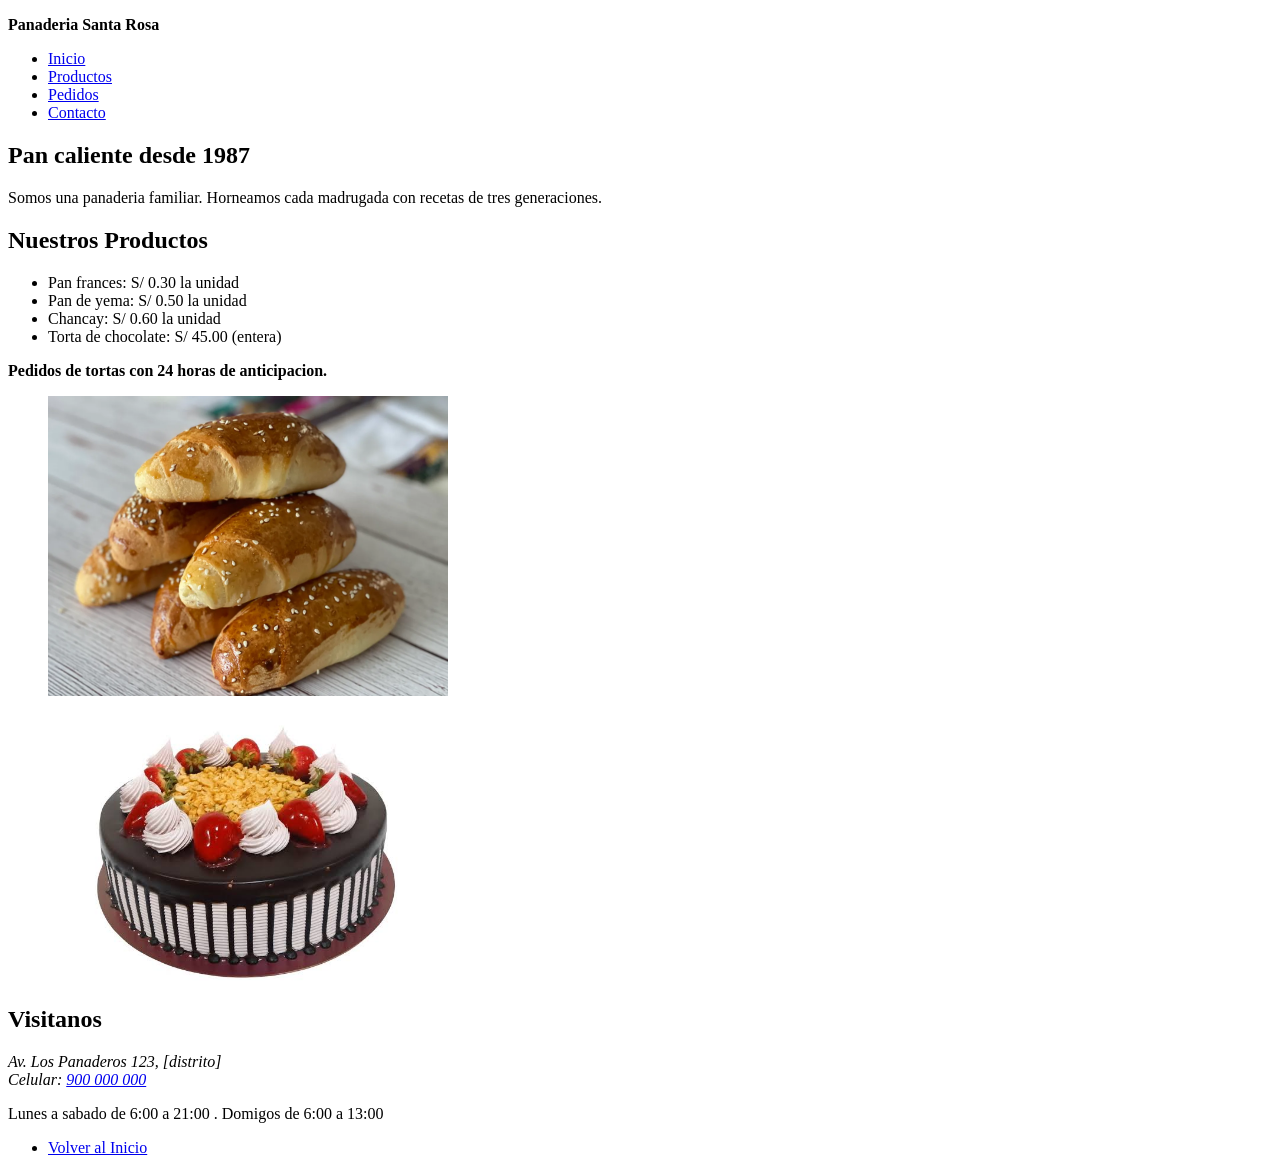
<file: semana01/index.html>
<!DOCTYPE html>
<html lang="en">
<head>
    <meta charset="UTF-8">
    <meta name="viewport" content="width=device-width, initial-scale=1.0">
    <title>Panaderia Santa Rosa | Pan caliente todos los dias</title>
</head>
<body>
    <p><strong>Panaderia Santa Rosa</strong></p>
    <nav>
        <ul>
            <li><a href="index.html">Inicio</a></li>
            <li><a href="productos">Productos</a></li>
            <li><a href="pedidos.html">Pedidos</a></li>
            <li><a href="#contacto">Contacto</a></li>
        </ul>
    </nav>
<main>
    <section>
        <h1>Pan caliente desde 1987</h1>
        <p>Somos una panaderia familiar. Horneamos cada madrugada con recetas de tres generaciones.</p>
    </section>

    <section id="Productos">
        <h2>Nuestros Productos</h2>
        <ul>
            <li>Pan frances: S/ 0.30 la unidad</li>
            <li>Pan de yema: S/ 0.50 la unidad</li>
            <li>Chancay: S/ 0.60 la unidad</li>
            <li>Torta de chocolate: S/ 45.00 (entera)</li>
        </ul>
        <p><strong>Pedidos de tortas con 24 horas de anticipacion.</strong></p>

    </section>
<figure>
    <img src="img/pan-yema.png" alt="Canasta de panes de yemas dorados recien horenados" width="400">
</figure>
<figure>
    <img src="img/tortas.png" alt="Torta de chocolate de dos pisos decorada con fresa" width="400">
</figure>
</main>
<footer id="Contacto">
    <h2>Visitanos</h2>
    <address>
        Av. Los Panaderos 123, [distrito] <br>
        Celular: <a href="tel:+51900000000">900 000 000</a>
    </address>
    <p>Lunes a sabado de 6:00 a 21:00 . Domigos de 6:00 a 13:00</p>
</footer>

<nav>  
    <ul>
        <li><a href="../index.html">Volver al Inicio</a></li>
    </ul>
    
</nav>
</body>
</html>
</file>
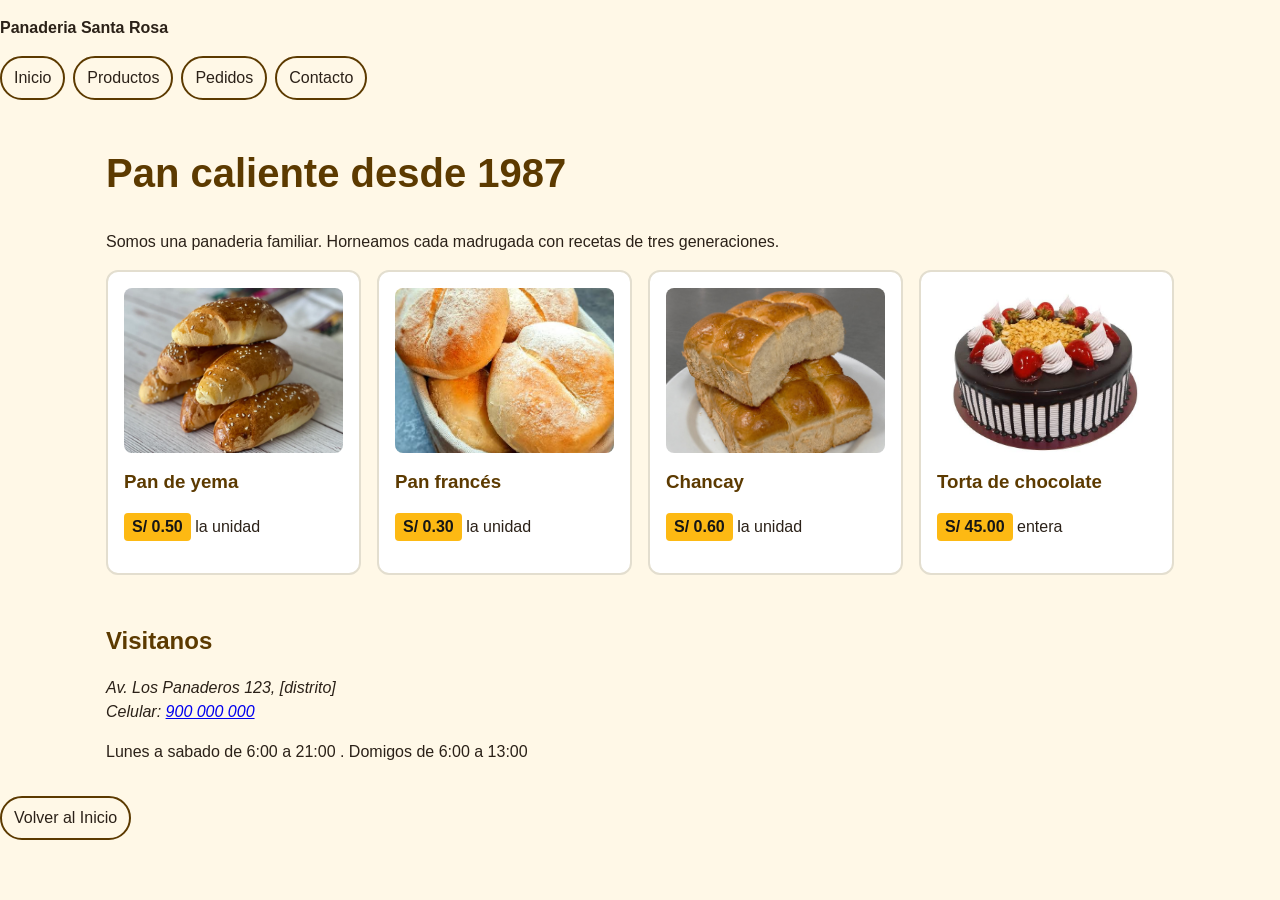
<file: semana02/index.html>
<!DOCTYPE html>
<html lang="en">
<head>
    <meta charset="UTF-8">
    <meta name="viewport" content="width=device-width, initial-scale=1.0">
    <title>Panaderia Santa Rosa | Pan caliente todos los dias</title>
    <link rel="stylesheet" href="css/estilos.css">
</head>

<body>
    <p><strong>Panaderia Santa Rosa</strong></p>
    <nav>
        <ul>
            <li><a href="index.html">Inicio</a></li>
            <li><a href="productos">Productos</a></li>
            <li><a href="pedidos.html">Pedidos</a></li>
            <li><a href="#contacto">Contacto</a></li>
        </ul>
    </nav>
<main>
    <section>
        <h1>Pan caliente desde 1987</h1>
        <p>Somos una panaderia familiar. Horneamos cada madrugada con recetas de tres generaciones.</p>
    </section>

    <div class="catalogo">
        <article class="producto">
            <img src="img/pan-yema.png" alt="Canasta de panes de yema dorados recién horneados">
            <h3>Pan de yema</h3>
            <p><span class="precio">S/ 0.50</span> la unidad</p>
        </article>
        <article class="producto">
            <img src="img/panfrances.png" alt="Panes franceses recien horneados">
            <h3>Pan francés</h3>
            <p><span class="precio">S/ 0.30</span> la unidad</p>
        </article>
        <article class="producto">
            <img src="img/pan-chancay.png" alt="Panes chancay dorados recien horneados">
            <h3>Chancay</h3>
            <p><span class="precio">S/ 0.60</span> la unidad</p>
        </article>
        <article class="producto">
            <img src="img/tortas.png" alt="Torta de chocolate de dos pisos decorada con fresas">
            <h3>Torta de chocolate</h3>
            <p><span class="precio">S/ 45.00</span> entera</p>
        <article>
</div>

</main>
<footer id="Contacto">
    <h2>Visitanos</h2>
    <address>
        Av. Los Panaderos 123, [distrito] <br>
        Celular: <a href="tel:+51900000000">900 000 000</a>
    </address>
    <p>Lunes a sabado de 6:00 a 21:00 . Domigos de 6:00 a 13:00</p>
</footer>
<nav>
    <ul>
        <li><a href="../index.html">Volver al Inicio</a></li>
    </ul>
</nav>
</body>
</html>
</file>
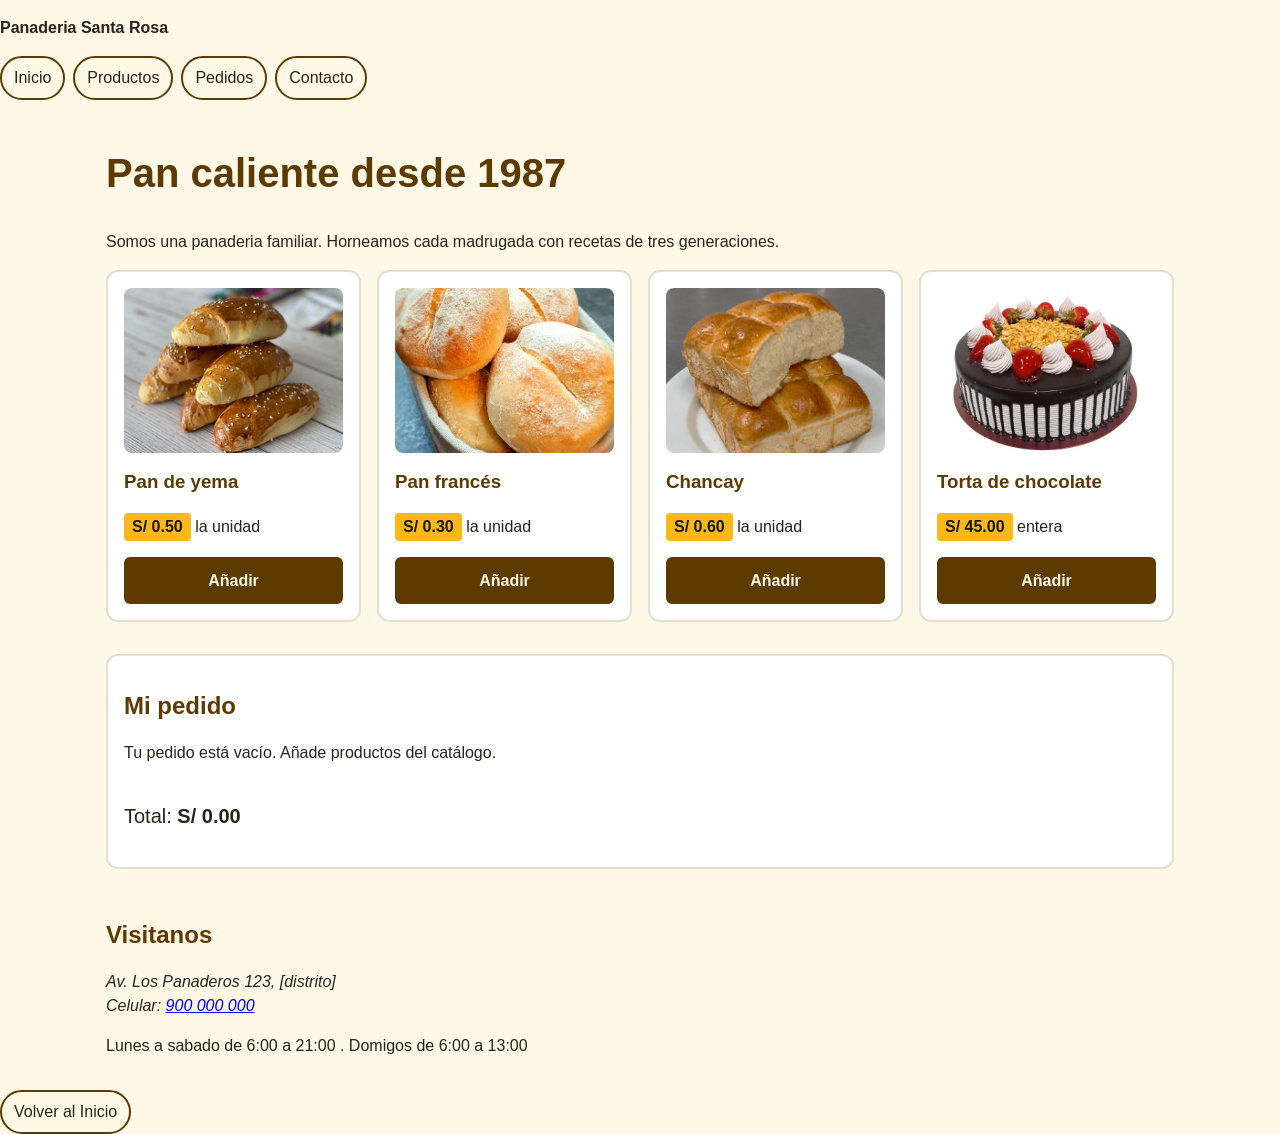
<file: semana4/index.html>
<!DOCTYPE html>
<html lang="en">
<head>
    <meta charset="UTF-8">
    <meta name="viewport" content="width=device-width, initial-scale=1.0">
    <title>Panaderia Santa Rosa | Pan caliente todos los dias</title>
    <link rel="stylesheet" href="css/estilos.css">
    <script src="js/pedidos.js" defer></script>
</head>

<body>
    <p><strong>Panaderia Santa Rosa</strong></p>
    <nav>
        <ul>
            <li><a href="index.html">Inicio</a></li>
            <li><a href="productos">Productos</a></li>
            <li><a href="pedidos.html">Pedidos</a></li>
            <li><a href="#contacto">Contacto</a></li>
        </ul>
    </nav>
<main>
    <section>
        <h1>Pan caliente desde 1987</h1>
        <p>Somos una panaderia familiar. Horneamos cada madrugada con recetas de tres generaciones.</p>
    </section>

    <div class="catalogo">
        <article class="producto" data-producto="Pan de yema" data-precio="0.50">
            <img src="img/pan-yema.png" alt="Canasta de panes de yema dorados recién horneados">
            <h3>Pan de yema</h3>
            <p><span class="precio">S/ 0.50</span> la unidad</p>
            <button  type="button" class="btn-anadir">Añadir </button>
        </article>
        <article class="producto" data-producto="Pan francés" data-precio="0.30">
            <img src="img/panfrances.png" alt="Panes franceses recien horneados">
            <h3>Pan francés</h3>
            <p><span class="precio">S/ 0.30</span> la unidad</p>
            <button  type="button" class="btn-anadir">Añadir </button>
        </article>
        <article class="producto" data-producto="Chancay" data-precio="0.60">
            <img src="img/pan-chancay.png" alt="Panes chancay dorados recien horneados">
            <h3>Chancay</h3>
            <p><span class="precio">S/ 0.60</span> la unidad</p>
            <button  type="button" class="btn-anadir">Añadir </button>
        </article>
        <article class="producto" data-producto="Torta de chocolate" data-precio="45.00">
            <img src="img/tortas.png" alt="Torta de chocolate de dos pisos decorada con fresas">
            <h3>Torta de chocolate</h3>
            <p><span class="precio">S/ 45.00</span> entera</p>
            <button  type="button" class="btn-anadir">Añadir </button>
        </article>
</div>

<section id="mi-pedido" aria-labelledby="titulo-pedido">
  <h2 id="titulo-pedido" tabindex="-1">Mi pedido</h2>
  <p id="pedido-vacio">Tu pedido está vacío. Añade productos del catálogo.</p>
  <ul id="lista-pedido"></ul>
  <p class="total">Total: <strong id="total">S/ 0.00</strong></p>
  <p id="aviso" class="solo-lector" role="status"></p>
</section>


</main>
<footer id="contacto">
    <h2>Visitanos</h2>
    <address>
        Av. Los Panaderos 123, [distrito] <br>
        Celular: <a href="tel:+51900000000">900 000 000</a>
    </address>
    <p>Lunes a sabado de 6:00 a 21:00 . Domigos de 6:00 a 13:00</p>
</footer>
<nav>
    <ul>
        <li><a href="../index.html">Volver al Inicio</a></li>
    </ul>
</nav>
</body>
</html>
</file>
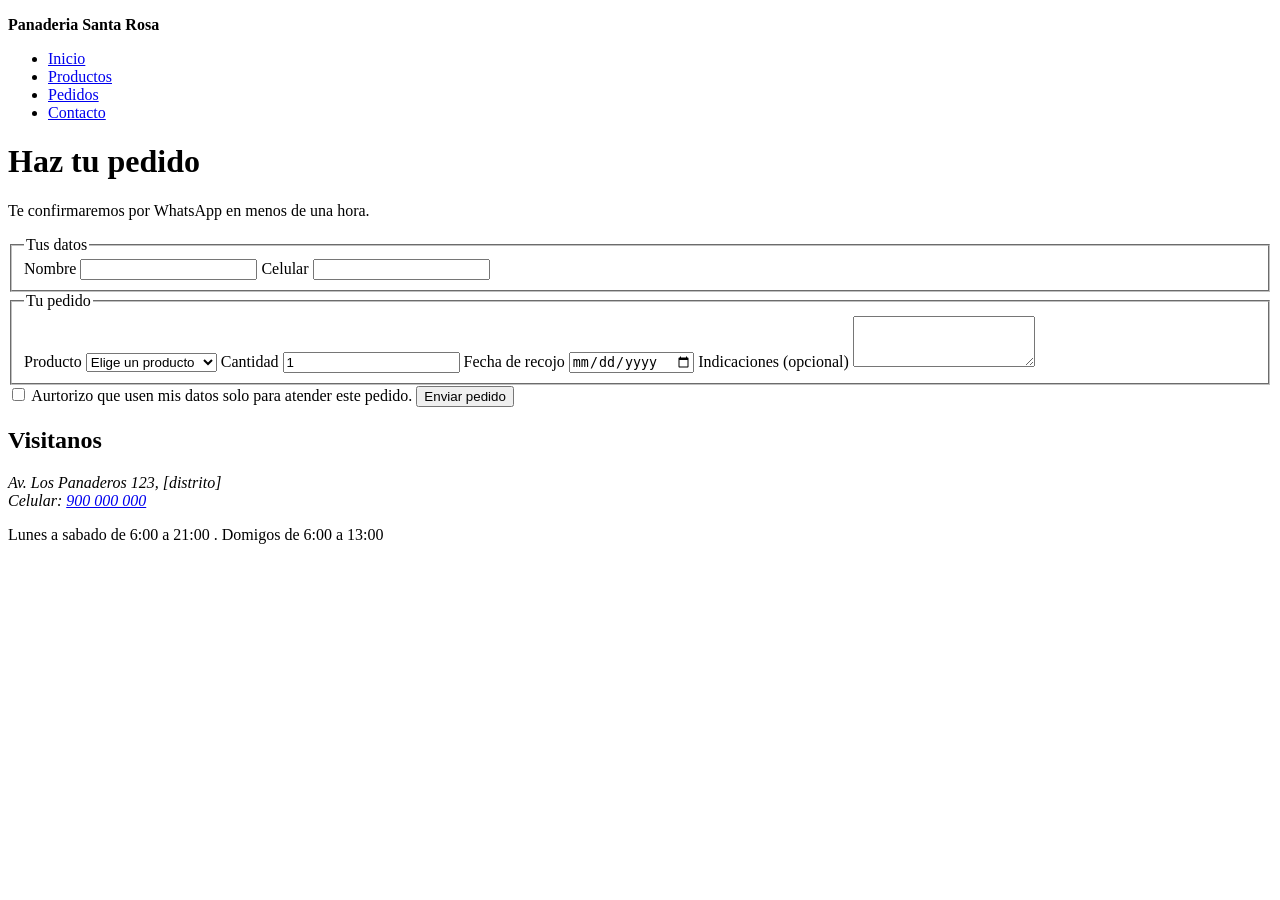
<file: semana01/pedidos.html>
<!DOCTYPE html>
<html lang="en">
<head>
    <meta charset="UTF-8">
    <meta name="viewport" content="width=device-width, initial-scale=1.0">
    <title>Panaderia Santa Rosa | Pan caliente todos los dias</title>
</head>
<body>
    <p><strong>Panaderia Santa Rosa</strong></p>
    <nav>
        <ul>
            <li><a href="index.html">Inicio</a></li>
            <li><a href="index.html#productos">Productos</a></li>
            <li><a href="pedidos.html">Pedidos</a></li>
            <li><a href="index.html#contacto">Contacto</a></li>
        </ul>
    </nav>
<main>
    <h1>Haz tu pedido</h1>
    <p>Te confirmaremos por WhatsApp en menos de una hora.</p>

    <form action="#">
        <fieldset>
            <legend>Tus datos</legend>
            <label for="nombre">Nombre</label>
            <input type="text" id="nombre" name="nombre" required>

            <label for="celular">Celular</label>
            <input type="tel" id="celular" name="celular" required>
        </fieldset>

        <fieldset>
            <legend>Tu pedido</legend>
            <label for="producto">Producto</label>
            <select id="producto" name="producto">
                <option value="">Elige un producto</option>
                <option> Pan francés</option>
                <option> Pan de yema</option>
                <option> Chancay</option>
                <option> Torta de chocolate</option>
            </select>

            <label for="cantidad">Cantidad</label>
            <input type="number" id="cantidad" name="cantidad" min="1" value="1" required>

            <label for="fecha">Fecha de recojo</label>
            <input type="date" id="fecha" name="fecha" required>

            <label for="notas">Indicaciones (opcional)</label>
            <textarea name="notas" id="notas" rows="3"></textarea>
        </fieldset>

        <input type="checkbox" id="consentimiento" name="consentimiento" required>
        <label for="consentimiento">Aurtorizo que usen mis datos solo para atender este pedido.</label>
        
        <button type="submit">Enviar pedido</button>
    </form>
</main>
<footer id="Contacto">
    <h2>Visitanos</h2>
    <address>
        Av. Los Panaderos 123, [distrito] <br>
        Celular: <a href="tel:+51900000000">900 000 000</a>
    </address>
    <p>Lunes a sabado de 6:00 a 21:00 . Domigos de 6:00 a 13:00</p>
</footer>
</body>
</html>
</file>
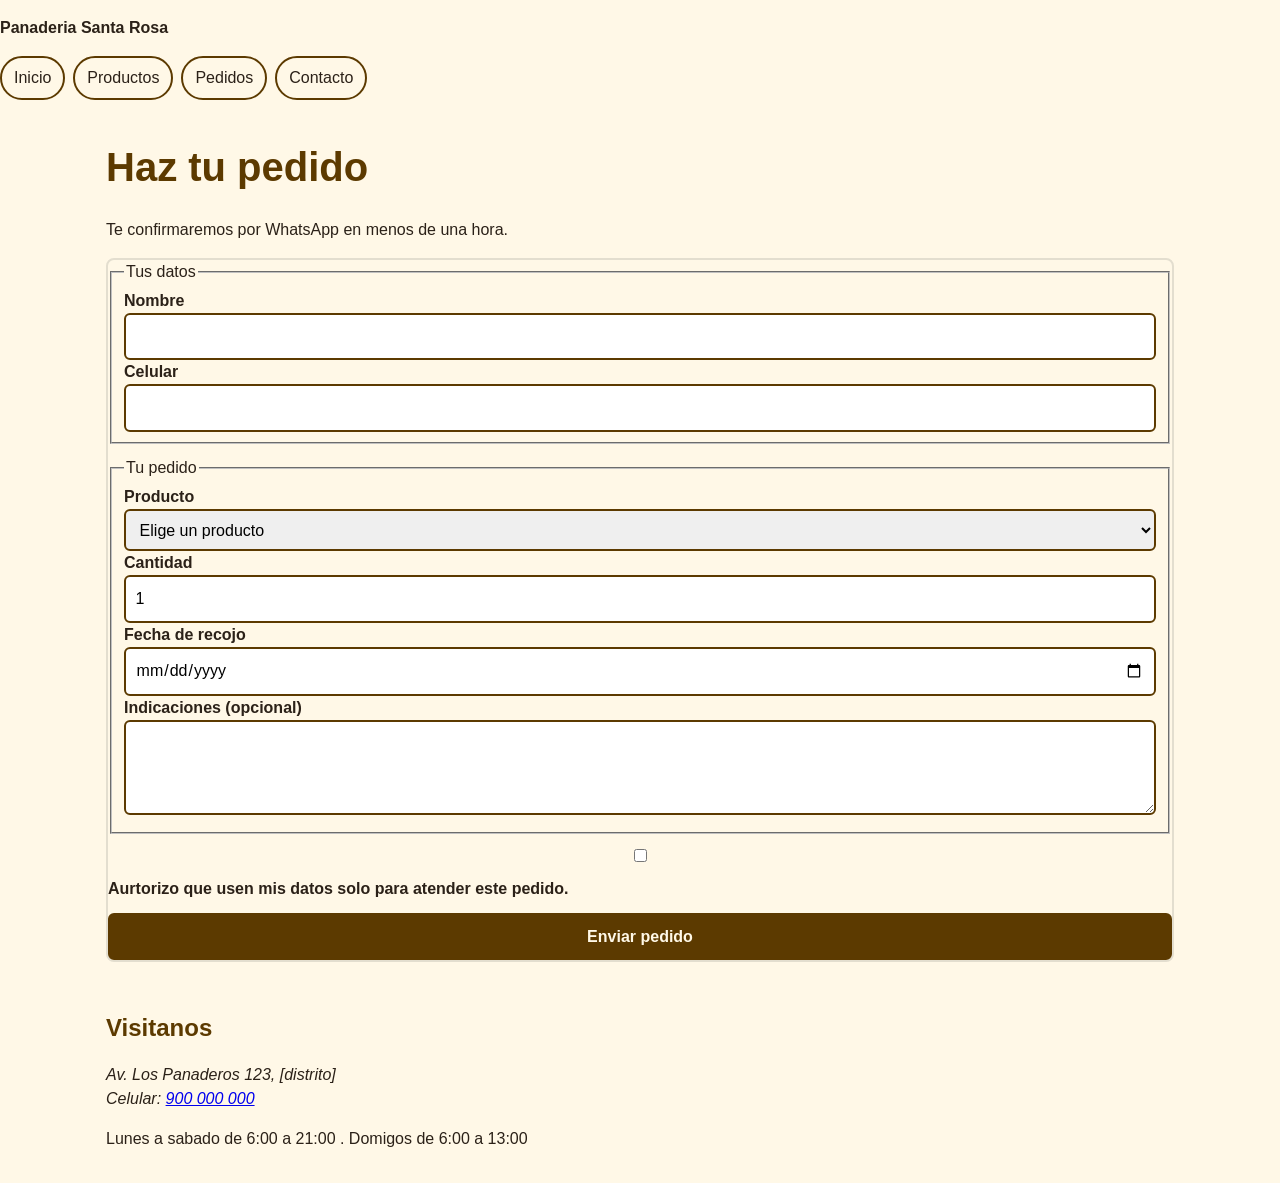
<file: semana02/pedidos.html>
<!DOCTYPE html>
<html lang="en">
<head>
    <meta charset="UTF-8">
    <meta name="viewport" content="width=device-width, initial-scale=1.0">
    <title>Panaderia Santa Rosa | Pan caliente todos los dias</title>
    <link rel="stylesheet" href="css/estilos.css">
</head>
<body>
    <p><strong>Panaderia Santa Rosa</strong></p>
    <nav>
        <ul>
            <li><a href="index.html">Inicio</a></li>
            <li><a href="index.html#productos">Productos</a></li>
            <li><a href="pedidos.html">Pedidos</a></li>
            <li><a href="index.html#contacto">Contacto</a></li>
        </ul>
    </nav>
<main>
    <h1>Haz tu pedido</h1>
    <p>Te confirmaremos por WhatsApp en menos de una hora.</p>

    <form action="#">
        <fieldset>
            <legend>Tus datos</legend>
            <label for="nombre">Nombre</label>
            <input type="text" id="nombre" name="nombre" required>

            <label for="celular">Celular</label>
            <input type="tel" id="celular" name="celular" required>
        </fieldset>

        <fieldset>
            <legend>Tu pedido</legend>
            <label for="producto">Producto</label>
            <select id="producto" name="producto">
                <option value="">Elige un producto</option>
                <option> Pan francés</option>
                <option> Pan de yema</option>
                <option> Chancay</option>
                <option> Torta de chocolate</option>
            </select>

            <label for="cantidad">Cantidad</label>
            <input type="number" id="cantidad" name="cantidad" min="1" value="1" required>

            <label for="fecha">Fecha de recojo</label>
            <input type="date" id="fecha" name="fecha" required>

            <label for="notas">Indicaciones (opcional)</label>
            <textarea name="notas" id="notas" rows="3"></textarea>
        </fieldset>

        <input type="checkbox" id="consentimiento" name="consentimiento" required>
        <label for="consentimiento">Aurtorizo que usen mis datos solo para atender este pedido.</label>
        
        <button type="submit">Enviar pedido</button>
    </form>
</main>
<footer id="Contacto">
    <h2>Visitanos</h2>
    <address>
        Av. Los Panaderos 123, [distrito] <br>
        Celular: <a href="tel:+51900000000">900 000 000</a>
    </address>
    <p>Lunes a sabado de 6:00 a 21:00 . Domigos de 6:00 a 13:00</p>
</footer>
</body>
</html>
</file>
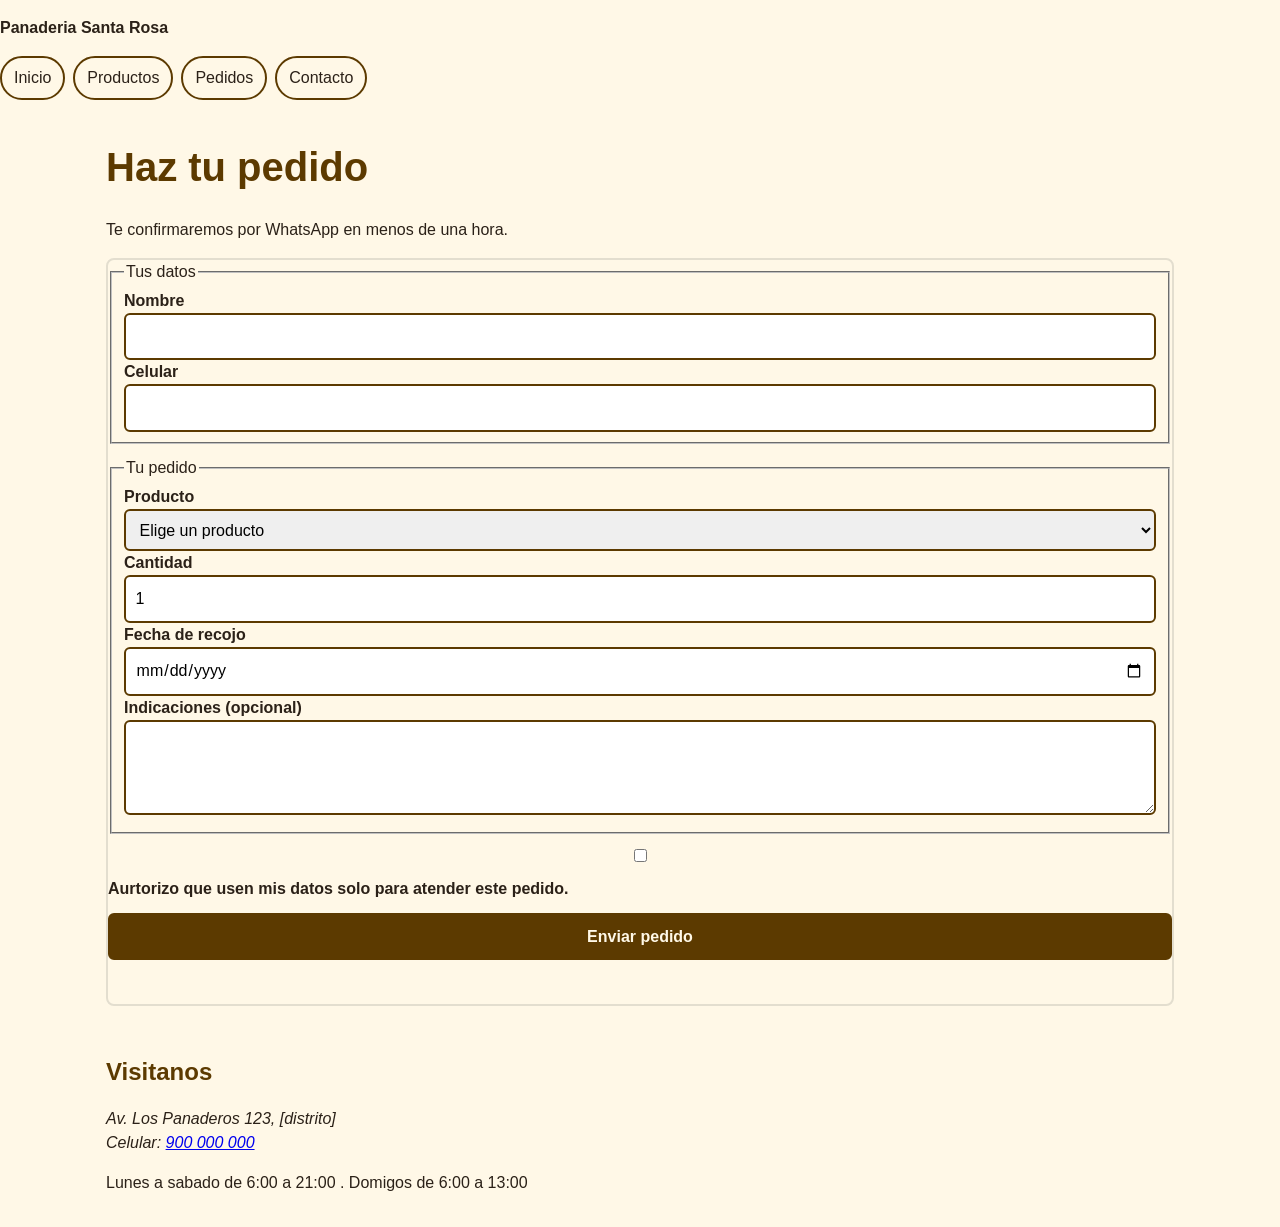
<file: semana3/pedidos.html>
<!DOCTYPE html>
<html lang="en">
<head>
    <meta charset="UTF-8">
    <meta name="viewport" content="width=device-width, initial-scale=1.0">
    <title>Panaderia Santa Rosa | Pan caliente todos los dias</title>
    <link rel="stylesheet" href="css/estilos.css">
    <script src="js/app.js" defer></script>
</head>
<body>
    <p><strong>Panaderia Santa Rosa</strong></p>
    <nav>
        <ul>
            <li><a href="index.html">Inicio</a></li>
            <li><a href="index.html#productos">Productos</a></li>
            <li><a href="pedidos.html">Pedidos</a></li>
            <li><a href="index.html#contacto">Contacto</a></li>
        </ul>
    </nav>
<main>
    <h1>Haz tu pedido</h1>
    <p>Te confirmaremos por WhatsApp en menos de una hora.</p>

    <form action="#" novalidate>
        <fieldset>
            <legend>Tus datos</legend>
            <label for="nombre">Nombre</label>
            <input type="text" id="nombre" name="nombre" required aria-describedby="error-nombre">
            <p class="error" id="error-nombre"></p>

            <label for="celular">Celular</label>
            <input type="tel" id="celular" name="celular" required aria-describedby="error-celular">
            <p class="error" id="error-celular"></p>
        </fieldset>

        <fieldset>
            <legend>Tu pedido</legend>
            <label for="producto">Producto</label>
            <select id="producto" name="producto" required aria-describedby="error-producto">
                <option value="">Elige un producto</option>
                <option> Pan francés</option>
                <option> Pan de yema</option>
                <option> Chancay</option>
                <option> Torta de chocolate</option>
            </select>
            <p class="error" id="error-producto"></p>

            <label for="cantidad">Cantidad</label>
            <input type="number" id="cantidad" name="cantidad" min="1" value="1" required aria-describedby="error-cantidad">
            <p class="error" id="error-cantidad"></p>

            <label for="fecha">Fecha de recojo</label>
            <input type="date" id="fecha" name="fecha" required aria-describedby="error-fecha">
            <p class="error" id="error-fecha"></p>

            <label for="notas">Indicaciones (opcional)</label>
            <textarea name="notas" id="notas" rows="3"></textarea>
        </fieldset>

        <input type="checkbox" id="consentimiento" name="consentimiento" required aria-describedby="error-consentimiento">
        <label for="consentimiento">Aurtorizo que usen mis datos solo para atender este pedido.</label>
        <p class="error" id="error-consentimiento"></p>

        <button type="submit">Enviar pedido</button>
        <p id="estado" role="status"></p>
    </form>

</main>
<footer id="Contacto">
    <h2>Visitanos</h2>
    <address>
        Av. Los Panaderos 123, [distrito] <br>
        Celular: <a href="tel:+51900000000">900 000 000</a>
    </address>
    <p>Lunes a sabado de 6:00 a 21:00 . Domigos de 6:00 a 13:00</p>
</footer>
</body>
</html>
</file>
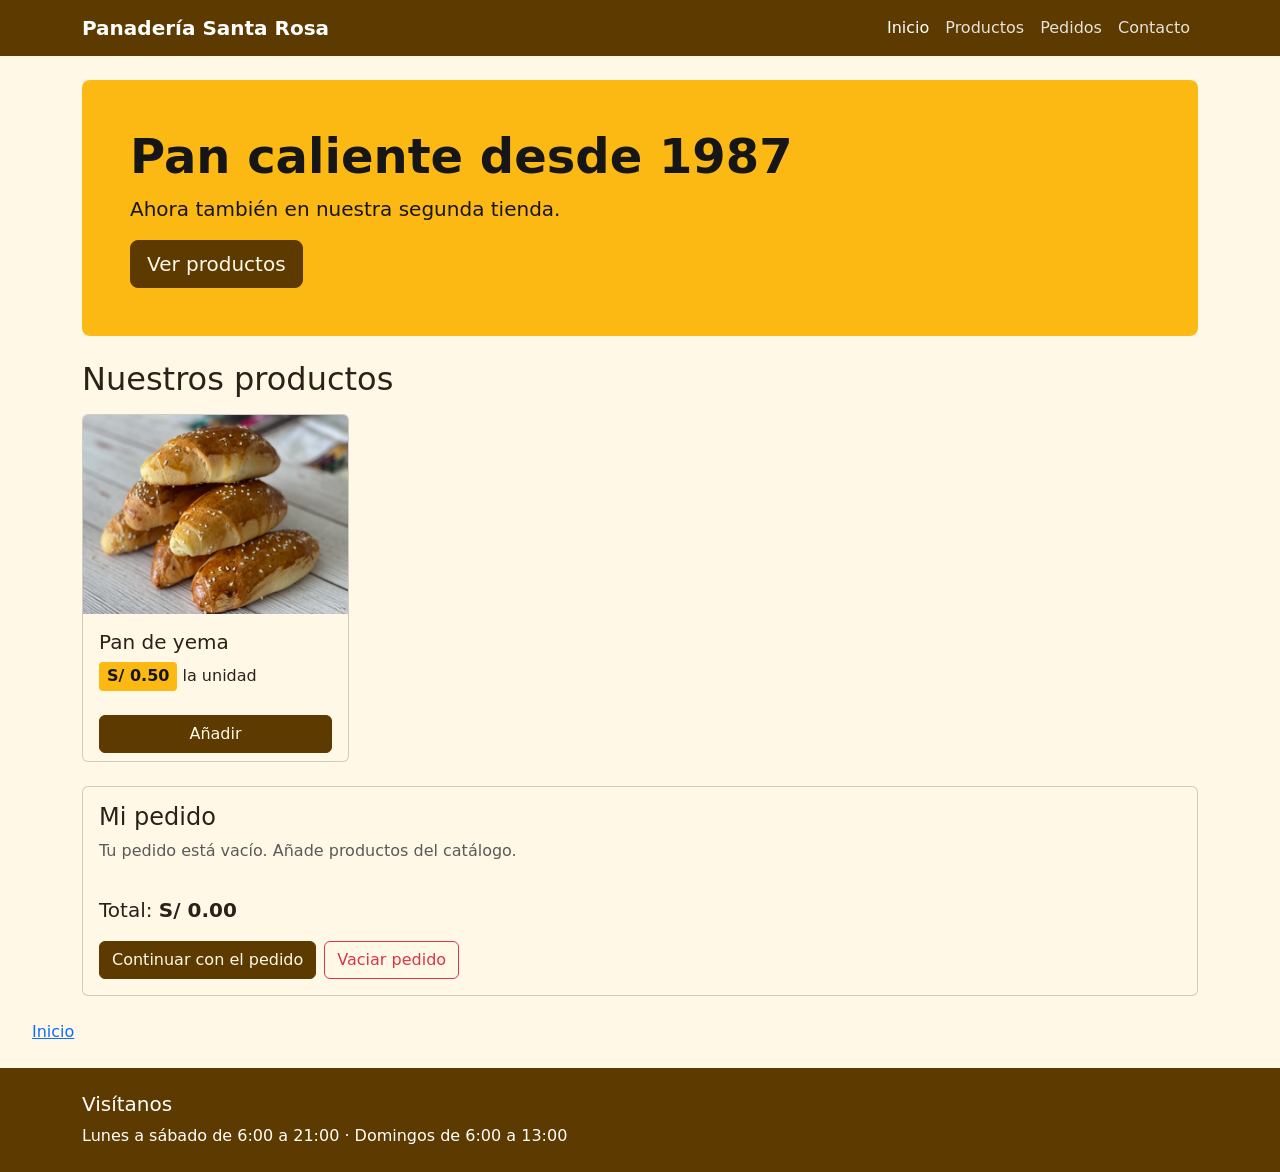
<file: semana5/semana5/index-bootstrap.html>
<!DOCTYPE html>
<html lang="es">

<head>
    <meta charset="UTF-8">
    <meta name="viewport" content="width=device-width, initial-scale=1">
    <title>Panadería Santa Rosa | Pan caliente todos los días</title>
    <!-- 1. Estilos de Bootstrap 5.3.8 -->
    <link rel="stylesheet" href="https://cdn.jsdelivr.net/npm/bootstrap@5.3.8/dist/css/bootstrap.min.css"
        integrity="sha384-sRIl4kxILFvY47J16cr9ZwB07vP4J8+LH7qKQnuqkuIAvNWLzeN8tE5YBujZqJLB" crossorigin="anonymous">
    <!-- 2. Tus estilos, siempre después -->
    <link rel="stylesheet" href="css/marca.css">
    <!-- 3. JavaScript de Bootstrap y el tuyo -->
    <script src="https://cdn.jsdelivr.net/npm/bootstrap@5.3.8/dist/js/bootstrap.bundle.min.js"
        integrity="sha384-FKyoEForCGlyvwx9Hj09JcYn3nv7wiPVlz7YYwJrWVcXK/BmnVDxM+D2scQbITxI" crossorigin="anonymous"
        defer></script>
    <script src="js/pedidos.js" defer></script>
    <script src="js/vaciar.js" defer></script>
</head>
<nav class="navbar navbar-expand-md navbar-dark bg-cafe">
    <div class="container">
        <a class="navbar-brand fw-bold" href="index-bootstrap.html">Panadería Santa Rosa</a>
        <button class="navbar-toggler" type="button" data-bs-toggle="collapse" data-bs-target="#menu"
            aria-controls="menu" aria-expanded="false" aria-label="Abrir menú">
            <span class="navbar-toggler-icon"></span>
        </button>
        <div class="collapse navbar-collapse" id="menu">
            <ul class="navbar-nav ms-auto">
                <li class="nav-item">
                    <a class="nav-link active" aria-current="page" href="index-bootstrap.html">Inicio</a>
                </li>
                <li class="nav-item"><a class="nav-link" href="#productos">Productos</a></li>
                <li class="nav-item"><a class="nav-link" href="pedidos.html">Pedidos</a></li>
                <li class="nav-item"><a class="nav-link" href="#contacto">Contacto</a></li>
            </ul>
        </div>
    </div>
</nav>
<main class="container py-4">
    <section class="p-4 p-md-5 mb-4 rounded-3 bg-amarillo">
        <h1 class="display-5 fw-bold">Pan caliente desde 1987</h1>
        <p class="lead">Ahora también en nuestra segunda tienda.</p>
        <a class="btn btn-marca btn-lg" href="#productos">Ver productos</a>
    </section>
    <section id="productos" class="mb-4">
        <h2 class="mb-3">Nuestros productos</h2>
        <div class="catalogo row row-cols-1 row-cols-sm-2 row-cols-lg-4 g-3">
            <div class="col">
                <article class="producto card h-100" data-nombre="Pan de yema" data-precio="0.50">
                    <img src="img/pan-yema.png" class="card-img-top"
                        alt="Canasta de panes de yema dorados recién horneados">
                    <div class="card-body">
                        <h3 class="card-title h5">Pan de yema</h3>
                        <p class="card-text"><span class="precio">S/ 0.50</span> la unidad</p>
                    </div>
                    <div class="card-footer bg-transparent border-0">
                        <button type="button" class="btn btn-marca w-100 btn-anadir">Añadir</button>
                    </div>
                </article>
            </div>
            <!-- Repite un div.col por cada producto: Pan francés, Chancay y Torta de chocolate -->
        </div>
    </section>
    <section id="mi-pedido" class="card p-3" aria-labelledby="titulo-pedido">
        <h2 id="titulo-pedido" class="h4" tabindex="-1">Mi pedido</h2>
        <p id="pedido-vacio" class="text-body-secondary">
            Tu pedido está vacío. Añade productos del catálogo.</p>
        <ul id="lista-pedido" class="list-unstyled mb-3"></ul>
        <p class="fs-5">Total: <strong id="total">S/ 0.00</strong></p>
        <div class="d-flex flex-wrap gap-2">
            <a href="pedidos.html" class="btn btn-marca">Continuar con el pedido</a>
            <button type="button" class="btn btn-outline-danger" data-bs-toggle="modal"
                data-bs-target="#modalVaciar">Vaciar pedido</button>
        </div>
        <p id="aviso" class="visually-hidden" role="status"></p>
    </section>
</main>
<div class="modal fade" id="modalVaciar" tabindex="-1" aria-labelledby="modalVaciarTitulo" aria-hidden="true">
    <div class="modal-dialog modal-dialog-centered">
        <div class="modal-content">
            <div class="modal-header">
                <h2 class="modal-title fs-5" id="modalVaciarTitulo">¿Vaciar tu pedido?</h2>
                <button type="button" class="btn-close" data-bs-dismiss="modal" aria-label="Cerrar"></button>
            </div>
            <div class="modal-body">
                Se quitarán todos los productos. Esta acción no se puede deshacer.
            </div>
            <div class="modal-footer">
                <button type="button" class="btn btn-outline-secondary" data-bs-dismiss="modal">Cancelar</button>
                <button type="button" class="btn btn-danger" id="confirmarVaciar" data-bs-dismiss="modal">Sí,
                    vaciar</button>
            </div>
        </div>
    </div>
</div>
    <ul>
        <a href="../../index.html">Inicio</a>
    </ul>
<footer id="contacto" class="bg-cafe text-white py-4 mt-4">
    <div class="container">
        <h2 class="h5">Visítanos</h2>
        <p class="mb-0">Lunes a sábado de 6:00 a 21:00 · Domingos de 6:00 a 13:00</p>
    </div>
</footer>

<body>
</body>

</html>
</file>
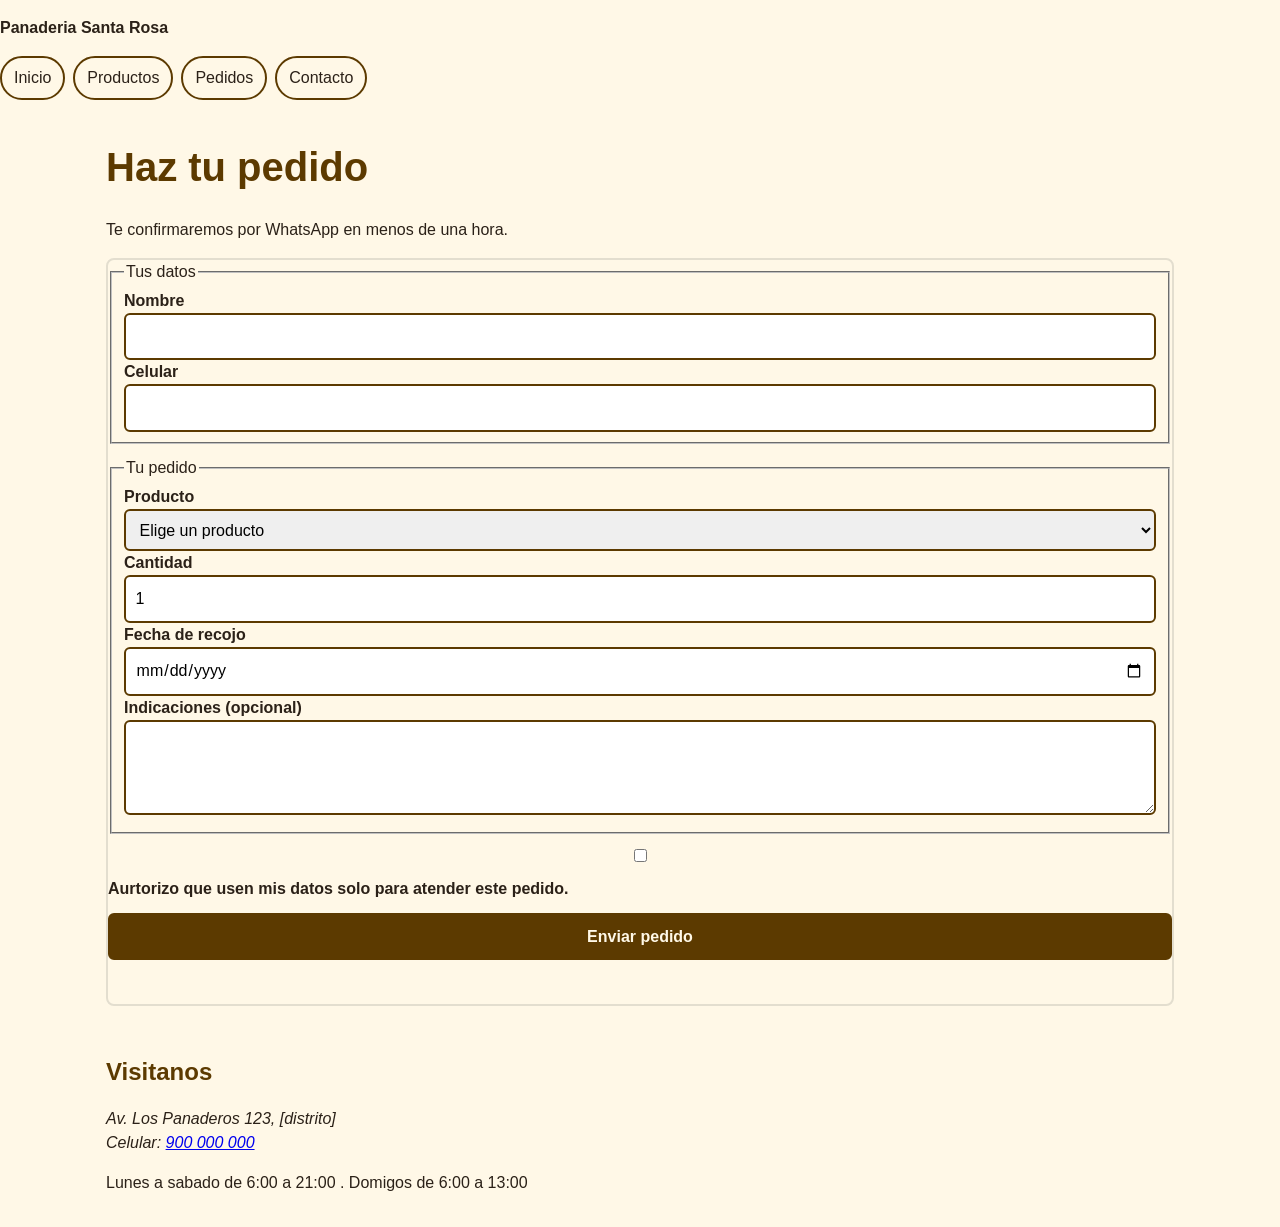
<file: semana5/semana5/pedidos.html>
<!DOCTYPE html>
<html lang="en">
<head>
    <meta charset="UTF-8">
    <meta name="viewport" content="width=device-width, initial-scale=1.0">
    <title>Panaderia Santa Rosa | Pan caliente todos los dias</title>
    <link rel="stylesheet" href="css/estilos.css">
    <script src="js/app.js" defer></script>
</head>
<body>
    <p><strong>Panaderia Santa Rosa</strong></p>
    <nav>
        <ul>
            <li><a href="index-bootstrap.html">Inicio</a></li>
            <li><a href="index-bootstrap.html#productos">Productos</a></li>
            <li><a href="pedidos.html">Pedidos</a></li>
            <li><a href="index-bootstrap.html#contacto">Contacto</a></li>
        </ul>
    </nav>
<main>
    <h1>Haz tu pedido</h1>
    <p>Te confirmaremos por WhatsApp en menos de una hora.</p>

    <form action="#" novalidate>
        <fieldset>
            <legend>Tus datos</legend>
            <label for="nombre">Nombre</label>
            <input type="text" id="nombre" name="nombre" required aria-describedby="error-nombre">
            <p class="error" id="error-nombre"></p>

            <label for="celular">Celular</label>
            <input type="tel" id="celular" name="celular" required aria-describedby="error-celular">
            <p class="error" id="error-celular"></p>
        </fieldset>

        <fieldset>
            <legend>Tu pedido</legend>
            <label for="producto">Producto</label>
            <select id="producto" name="producto" required aria-describedby="error-producto">
                <option value="">Elige un producto</option>
                <option> Pan francés</option>
                <option> Pan de yema</option>
                <option> Chancay</option>
                <option> Torta de chocolate</option>
            </select>
            <p class="error" id="error-producto"></p>

            <label for="cantidad">Cantidad</label>
            <input type="number" id="cantidad" name="cantidad" min="1" value="1" required aria-describedby="error-cantidad">
            <p class="error" id="error-cantidad"></p>

            <label for="fecha">Fecha de recojo</label>
            <input type="date" id="fecha" name="fecha" required aria-describedby="error-fecha">
            <p class="error" id="error-fecha"></p>

            <label for="notas">Indicaciones (opcional)</label>
            <textarea name="notas" id="notas" rows="3"></textarea>
        </fieldset>

        <input type="checkbox" id="consentimiento" name="consentimiento" required aria-describedby="error-consentimiento">
        <label for="consentimiento">Aurtorizo que usen mis datos solo para atender este pedido.</label>
        <p class="error" id="error-consentimiento"></p>

        <button type="submit">Enviar pedido</button>
        <p id="estado" role="status"></p>
    </form>

</main>
<footer id="Contacto">
    <h2>Visitanos</h2>
    <address>
        Av. Los Panaderos 123, [distrito] <br>
        Celular: <a href="tel:+51900000000">900 000 000</a>
    </address>
    <p>Lunes a sabado de 6:00 a 21:00 . Domigos de 6:00 a 13:00</p>
</footer>
</body>
</html>
</file>
<file: semana02/css/estilos.css>
/* === 1. Base === */
*, *::before, *::after{
    box-sizing: border-box;
}

:root{
    --cafe: #5c3a00;
    --amarillo: #fdb913;
    --crema: #fff8e7;
    --texto: #2b2118;
}

body{
    margin: 0;
    font-family: Arial, Helvetica, sans-serif;
    font-size: 1rem;
    line-height: 1.5;
    color: var(--texto);
    background: var(--crema);
}

img{
    max-width: 100%;
    height: auto;
    display: block;
}

main, footer{
    max-width: 1100px;
    margin: 0 auto;
    padding: 1rem;
}

/* === 2 Tipografia === */

h1,h2,h3{
    color: var(--cafe);
    line-height: 1.2;

}

h1{font-size: 2rem;}
h2{font-size: 1.5rem; }

.precio{
    display: inline-block;
    background: var(--amarillo);
    color: #161616;
    font-weight: bold;
    padding: 0.15rem 0.5rem;
    border-radius: 4px;
}

/* === 3 encabezado y menu ===*/

header{
    display: flex;
    flex-wrap: wrap;
    justify-content: space-between;
    align-items: center;
    gap: 0.5rem 1rem;
    padding: 0.75rem 1rem;
    background: var(--cafe);
    color: var(--crema);
}

header p {
    margin: 0;
    font-size: 1.25rem;
}

nav ul{
    display: flex;
    flex-wrap: wrap;
    gap: 0.5rem;
    list-style: none;
    margin: 0;
    padding: 0;
}

nav a {
    display: inline-block;
    padding: 0.5rem 0.75rem;
    color: var(--texto);
    text-decoration: none;
    border: 2px solid var(--cafe);
    border-radius: 999px;
}

nav a:hover {
    background: var(--amarillo);
    color: #161616;
}

/* === 4. Catalogo === */
.catalogo {
    display: grid;
    gap: 1rem;
}

.producto{
    background: #ffffff;
    border: 2px solid #e3decf;
    border-radius: 12px;
    padding: 1rem;
}

.producto img {
    border-radius: 8px;
    aspect-ratio: 4 / 3;
    object-fit: cover;
}

/* === 5. Responsividad (mobile first) === */
@media(min-width: 600px) {
    .catalogo{
        grid-template-columns: repeat(2, 1fr);
    }
}

@media (min-width: 1000px) {
    .catalogo{
        grid-template-columns: repeat(4, 1fr);
    }
}

h1{
    font-size: 2.5rem;
}

/* ==== 6. Accesibilidad ==== */
a:focus-visible,
input:focus-visible,
select:focus-visible,
textarea:focus-visible,
button:focus-visible {
    outline: 3px solid #161616;
    outline-offset: 2px;
}

header a:focus-visible{
    outline-color: var(--amarillo);
}

/*FORMULARIO*/
form{
    display: grid;
    gap: 0.75rem;
    border: 2px solid #e3decf;
    border-radius: 8px;
}

label{
    font-weight: bold;
}

input,select,textarea,button{
    font: inherit;
    width: 100%;
    padding: 0.6rem;
    border: 2px solid var(--cafe);
    border-radius: 6px;
}

input[type="checkbox"]{
    width: auto;
}

button{
    min-height: 44px;
    background: var(--cafe);
    color: var(--crema);
    font-weight: bold;
    cursor: pointer;
}

/*respeta quien desactive las animaciones */
@media (prefers-reduced-motion: reduce){
    * {
        transition: none;
        animation: none;

    }
}
</file>
<file: semana4/css/estilos.css>
/* === 1. Base === */
*, *::before, *::after{
    box-sizing: border-box;
}

:root{
    --cafe: #5c3a00;
    --amarillo: #fdb913;
    --crema: #fff8e7;
    --texto: #2b2118;
}

body{
    margin: 0;
    font-family: Arial, Helvetica, sans-serif;
    font-size: 1rem;
    line-height: 1.5;
    color: var(--texto);
    background: var(--crema);
}

img{
    max-width: 100%;
    height: auto;
    display: block;
}

main, footer{
    max-width: 1100px;
    margin: 0 auto;
    padding: 1rem;
}

/* === 2 Tipografia === */

h1,h2,h3{
    color: var(--cafe);
    line-height: 1.2;

}

h1{font-size: 2rem;}
h2{font-size: 1.5rem; }

.precio{
    display: inline-block;
    background: var(--amarillo);
    color: #161616;
    font-weight: bold;
    padding: 0.15rem 0.5rem;
    border-radius: 4px;
}

/* === 3 encabezado y menu ===*/

header{
    display: flex;
    flex-wrap: wrap;
    justify-content: space-between;
    align-items: center;
    gap: 0.5rem 1rem;
    padding: 0.75rem 1rem;
    background: var(--cafe);
    color: var(--crema);
}

header p {
    margin: 0;
    font-size: 1.25rem;
}

nav ul{
    display: flex;
    flex-wrap: wrap;
    gap: 0.5rem;
    list-style: none;
    margin: 0;
    padding: 0;
}

nav a {
    display: inline-block;
    padding: 0.5rem 0.75rem;
    color: var(--texto);
    text-decoration: none;
    border: 2px solid var(--cafe);
    border-radius: 999px;
}

nav a:hover {
    background: var(--amarillo);
    color: #161616;
}

/* === 4. Catalogo === */
.catalogo {
    display: grid;
    gap: 1rem;
}

.producto{
    background: #ffffff;
    border: 2px solid #e3decf;
    border-radius: 12px;
    padding: 1rem;
}

.producto img {
    border-radius: 8px;
    aspect-ratio: 4 / 3;
    object-fit: cover;
}

/* === 5. Responsividad (mobile first) === */
@media(min-width: 600px) {
    .catalogo{
        grid-template-columns: repeat(2, 1fr);
    }
}

@media (min-width: 1000px) {
    .catalogo{
        grid-template-columns: repeat(4, 1fr);
    }
}

h1{
    font-size: 2.5rem;
}

/* ==== 6. Accesibilidad ==== */
a:focus-visible,
input:focus-visible,
select:focus-visible,
textarea:focus-visible,
button:focus-visible {
    outline: 3px solid #161616;
    outline-offset: 2px;
}

header a:focus-visible{
    outline-color: var(--amarillo);
}

/*FORMULARIO*/
form{
    display: grid;
    gap: 0.75rem;
    border: 2px solid #e3decf;
    border-radius: 8px;
}

label{
    font-weight: bold;
}

input,select,textarea,button{
    font: inherit;
    width: 100%;
    padding: 0.6rem;
    border: 2px solid var(--cafe);
    border-radius: 6px;
}

input[type="checkbox"]{
    width: auto;
}

button{
    min-height: 44px;
    background: var(--cafe);
    color: var(--crema);
    font-weight: bold;
    cursor: pointer;
}

/*respeta quien desactive las animaciones */
@media (prefers-reduced-motion: reduce){
    * {
        transition: none;
        animation: none;

    }
}

/* ===== 7. Mensajes de validación (Semana 3) ===== */
.error {
  margin: 0;
  color: #A11A1A;          /* 7.4:1 sobre el fondo crema */
  font-weight: bold;
}
 
.error:empty {
  display: none;           /* sin mensaje, no ocupa espacio */
}
 
.error::before {
  content: "⚠ ";           /* el aviso no depende solo del color */
}
 
[aria-invalid="true"] {
  border-color: #A11A1A;
  border-width: 3px;
}
 
#estado:not(:empty) {
  padding: 0.75rem 1rem;
  border: 2px solid var(--cafe);
  border-radius: 8px;
  background: #FFFFFF;
  font-weight: bold;
}

/* ===== 8. Mi pedido (Semana 4) ===== */
#mi-pedido {
  margin-top: 2rem;
  padding: 1rem;
  background: #FFFFFF;
  border: 2px solid #E3DECF;
  border-radius: 12px;
}
 
#lista-pedido {
  list-style: none;
  margin: 0;
  padding: 0;
  display: grid;
  gap: 0.5rem;
}
 
#lista-pedido li {
  display: flex;
  justify-content: space-between;
  align-items: center;
  gap: 1rem;
  padding: 0.5rem 0;
  border-bottom: 1px solid #E3DECF;
}
 
.btn-quitar {
  width: auto;
  background: #FFFFFF;
  color: var(--cafe);
}
 
.total {
  font-size: 1.25rem;
}
 
#titulo-pedido:focus {
  outline: 3px solid #161616;
  outline-offset: 2px;
}
/* Visible solo para lectores de pantalla */
.solo-lector {
  position: absolute;
  width: 1px;
  height: 1px;
  overflow: hidden;
  clip-path: inset(50%);
  white-space: nowrap;
}
</file>
<file: semana3/css/estilos.css>
/* === 1. Base === */
*, *::before, *::after{
    box-sizing: border-box;
}

:root{
    --cafe: #5c3a00;
    --amarillo: #fdb913;
    --crema: #fff8e7;
    --texto: #2b2118;
}

body{
    margin: 0;
    font-family: Arial, Helvetica, sans-serif;
    font-size: 1rem;
    line-height: 1.5;
    color: var(--texto);
    background: var(--crema);
}

img{
    max-width: 100%;
    height: auto;
    display: block;
}

main, footer{
    max-width: 1100px;
    margin: 0 auto;
    padding: 1rem;
}

/* === 2 Tipografia === */

h1,h2,h3{
    color: var(--cafe);
    line-height: 1.2;

}

h1{font-size: 2rem;}
h2{font-size: 1.5rem; }

.precio{
    display: inline-block;
    background: var(--amarillo);
    color: #161616;
    font-weight: bold;
    padding: 0.15rem 0.5rem;
    border-radius: 4px;
}

/* === 3 encabezado y menu ===*/

header{
    display: flex;
    flex-wrap: wrap;
    justify-content: space-between;
    align-items: center;
    gap: 0.5rem 1rem;
    padding: 0.75rem 1rem;
    background: var(--cafe);
    color: var(--crema);
}

header p {
    margin: 0;
    font-size: 1.25rem;
}

nav ul{
    display: flex;
    flex-wrap: wrap;
    gap: 0.5rem;
    list-style: none;
    margin: 0;
    padding: 0;
}

nav a {
    display: inline-block;
    padding: 0.5rem 0.75rem;
    color: var(--texto);
    text-decoration: none;
    border: 2px solid var(--cafe);
    border-radius: 999px;
}

nav a:hover {
    background: var(--amarillo);
    color: #161616;
}

/* === 4. Catalogo === */
.catalogo {
    display: grid;
    gap: 1rem;
}

.producto{
    background: #ffffff;
    border: 2px solid #e3decf;
    border-radius: 12px;
    padding: 1rem;
}

.producto img {
    border-radius: 8px;
    aspect-ratio: 4 / 3;
    object-fit: cover;
}

/* === 5. Responsividad (mobile first) === */
@media(min-width: 600px) {
    .catalogo{
        grid-template-columns: repeat(2, 1fr);
    }
}

@media (min-width: 1000px) {
    .catalogo{
        grid-template-columns: repeat(4, 1fr);
    }
}

h1{
    font-size: 2.5rem;
}

/* ==== 6. Accesibilidad ==== */
a:focus-visible,
input:focus-visible,
select:focus-visible,
textarea:focus-visible,
button:focus-visible {
    outline: 3px solid #161616;
    outline-offset: 2px;
}

header a:focus-visible{
    outline-color: var(--amarillo);
}

/*FORMULARIO*/
form{
    display: grid;
    gap: 0.75rem;
    border: 2px solid #e3decf;
    border-radius: 8px;
}

label{
    font-weight: bold;
}

input,select,textarea,button{
    font: inherit;
    width: 100%;
    padding: 0.6rem;
    border: 2px solid var(--cafe);
    border-radius: 6px;
}

input[type="checkbox"]{
    width: auto;
}

button{
    min-height: 44px;
    background: var(--cafe);
    color: var(--crema);
    font-weight: bold;
    cursor: pointer;
}

/*respeta quien desactive las animaciones */
@media (prefers-reduced-motion: reduce){
    * {
        transition: none;
        animation: none;

    }
}

/* ===== 7. Mensajes de validación (Semana 3) ===== */
.error {
  margin: 0;
  color: #A11A1A;          /* 7.4:1 sobre el fondo crema */
  font-weight: bold;
}
 
.error:empty {
  display: none;           /* sin mensaje, no ocupa espacio */
}
 
.error::before {
  content: "⚠ ";           /* el aviso no depende solo del color */
}
 
[aria-invalid="true"] {
  border-color: #A11A1A;
  border-width: 3px;
}
 
#estado:not(:empty) {
  padding: 0.75rem 1rem;
  border: 2px solid var(--cafe);
  border-radius: 8px;
  background: #FFFFFF;
  font-weight: bold;
}
</file>
<file: semana5/semana5/css/marca.css>
/* ===== 1. Colores de la marca ===== */
:root {
    --cafe: #5C3A00;
    --amarillo: #FDB913;
    --bs-body-bg: #FFF8E7;
    /* fondo crema de Santa Rosa */
    --bs-body-color: #2B2118;
    /* texto principal */
}

.bg-cafe {
    background-color: var(--cafe);
}

.bg-amarillo {
    background-color: var(--amarillo);
    color: #161616;
}

/* ===== 2. Botón propio con las variables de Bootstrap ===== */
.btn-marca {
    --bs-btn-color: #FFF8E7;
    --bs-btn-bg: var(--cafe);
    --bs-btn-border-color: var(--cafe);
    --bs-btn-hover-color: #161616;
    --bs-btn-hover-bg: var(--amarillo);
    --bs-btn-hover-border-color: var(--amarillo);
    --bs-btn-active-color: #161616;
    --bs-btn-active-bg: var(--amarillo);
    --bs-btn-active-border-color: var(--amarillo);
    --bs-btn-focus-shadow-rgb: 92, 58, 0;
}

/* ===== 3. Contraste: el menú por defecto no alcanza 4.5:1 ===== */
.navbar-dark {
    --bs-navbar-color: rgba(255, 255, 255, 0.85);
    /* 7.9:1 sobre café */
    --bs-navbar-hover-color: #FDB913;
    --bs-navbar-active-color: #FFFFFF;
}

/* ===== 4. Lo que ya teníamos: precio y lista del pedido ===== */
.precio {
    display: inline-block;
    background: var(--amarillo);
    color: #161616;
    font-weight: bold;
    padding: 0.15rem 0.5rem;
    border-radius: 4px;
}

#lista-pedido li {
    display: flex;
    justify-content: space-between;
    align-items: center;
    gap: 1rem;
    padding: 0.5rem 0;
    border-bottom: 1px solid #E3DECF;
}

.btn-quitar {
    border: 2px solid var(--cafe);
    border-radius: 6px;
    background: #FFFFFF;
    color: var(--cafe);
    font-weight: bold;
    padding: 0.25rem 0.75rem;
}
</file>
<file: semana5/semana5/css/estilos.css>
/* === 1. Base === */
*, *::before, *::after{
    box-sizing: border-box;
}

:root{
    --cafe: #5c3a00;
    --amarillo: #fdb913;
    --crema: #fff8e7;
    --texto: #2b2118;
}

body{
    margin: 0;
    font-family: Arial, Helvetica, sans-serif;
    font-size: 1rem;
    line-height: 1.5;
    color: var(--texto);
    background: var(--crema);
}

img{
    max-width: 100%;
    height: auto;
    display: block;
}

main, footer{
    max-width: 1100px;
    margin: 0 auto;
    padding: 1rem;
}

/* === 2 Tipografia === */

h1,h2,h3{
    color: var(--cafe);
    line-height: 1.2;

}

h1{font-size: 2rem;}
h2{font-size: 1.5rem; }

.precio{
    display: inline-block;
    background: var(--amarillo);
    color: #161616;
    font-weight: bold;
    padding: 0.15rem 0.5rem;
    border-radius: 4px;
}

/* === 3 encabezado y menu ===*/

header{
    display: flex;
    flex-wrap: wrap;
    justify-content: space-between;
    align-items: center;
    gap: 0.5rem 1rem;
    padding: 0.75rem 1rem;
    background: var(--cafe);
    color: var(--crema);
}

header p {
    margin: 0;
    font-size: 1.25rem;
}

nav ul{
    display: flex;
    flex-wrap: wrap;
    gap: 0.5rem;
    list-style: none;
    margin: 0;
    padding: 0;
}

nav a {
    display: inline-block;
    padding: 0.5rem 0.75rem;
    color: var(--texto);
    text-decoration: none;
    border: 2px solid var(--cafe);
    border-radius: 999px;
}

nav a:hover {
    background: var(--amarillo);
    color: #161616;
}

/* === 4. Catalogo === */
.catalogo {
    display: grid;
    gap: 1rem;
}

.producto{
    background: #ffffff;
    border: 2px solid #e3decf;
    border-radius: 12px;
    padding: 1rem;
}

.producto img {
    border-radius: 8px;
    aspect-ratio: 4 / 3;
    object-fit: cover;
}

/* === 5. Responsividad (mobile first) === */
@media(min-width: 600px) {
    .catalogo{
        grid-template-columns: repeat(2, 1fr);
    }
}

@media (min-width: 1000px) {
    .catalogo{
        grid-template-columns: repeat(4, 1fr);
    }
}

h1{
    font-size: 2.5rem;
}

/* ==== 6. Accesibilidad ==== */
a:focus-visible,
input:focus-visible,
select:focus-visible,
textarea:focus-visible,
button:focus-visible {
    outline: 3px solid #161616;
    outline-offset: 2px;
}

header a:focus-visible{
    outline-color: var(--amarillo);
}

/*FORMULARIO*/
form{
    display: grid;
    gap: 0.75rem;
    border: 2px solid #e3decf;
    border-radius: 8px;
}

label{
    font-weight: bold;
}

input,select,textarea,button{
    font: inherit;
    width: 100%;
    padding: 0.6rem;
    border: 2px solid var(--cafe);
    border-radius: 6px;
}

input[type="checkbox"]{
    width: auto;
}

button{
    min-height: 44px;
    background: var(--cafe);
    color: var(--crema);
    font-weight: bold;
    cursor: pointer;
}

/*respeta quien desactive las animaciones */
@media (prefers-reduced-motion: reduce){
    * {
        transition: none;
        animation: none;

    }
}

/* ===== 7. Mensajes de validación (Semana 3) ===== */
.error {
  margin: 0;
  color: #A11A1A;          /* 7.4:1 sobre el fondo crema */
  font-weight: bold;
}
 
.error:empty {
  display: none;           /* sin mensaje, no ocupa espacio */
}
 
.error::before {
  content: "⚠ ";           /* el aviso no depende solo del color */
}
 
[aria-invalid="true"] {
  border-color: #A11A1A;
  border-width: 3px;
}
 
#estado:not(:empty) {
  padding: 0.75rem 1rem;
  border: 2px solid var(--cafe);
  border-radius: 8px;
  background: #FFFFFF;
  font-weight: bold;
}

/* ===== 8. Mi pedido (Semana 4) ===== */
#mi-pedido {
  margin-top: 2rem;
  padding: 1rem;
  background: #FFFFFF;
  border: 2px solid #E3DECF;
  border-radius: 12px;
}
 
#lista-pedido {
  list-style: none;
  margin: 0;
  padding: 0;
  display: grid;
  gap: 0.5rem;
}
 
#lista-pedido li {
  display: flex;
  justify-content: space-between;
  align-items: center;
  gap: 1rem;
  padding: 0.5rem 0;
  border-bottom: 1px solid #E3DECF;
}
 
.btn-quitar {
  width: auto;
  background: #FFFFFF;
  color: var(--cafe);
}
 
.total {
  font-size: 1.25rem;
}
 
#titulo-pedido:focus {
  outline: 3px solid #161616;
  outline-offset: 2px;
}
/* Visible solo para lectores de pantalla */
.solo-lector {
  position: absolute;
  width: 1px;
  height: 1px;
  overflow: hidden;
  clip-path: inset(50%);
  white-space: nowrap;
}
</file>
